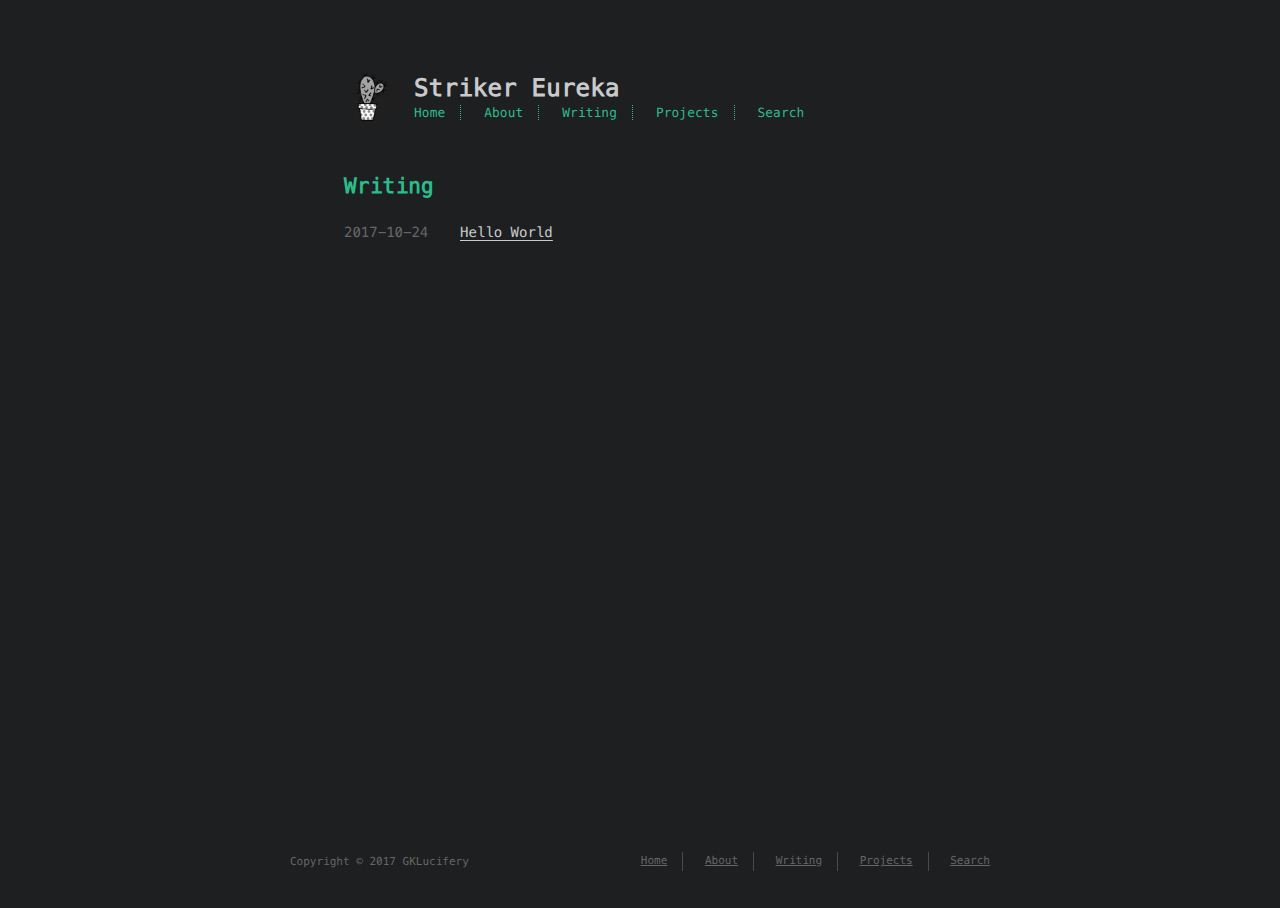
<file: index.html>
<!DOCTYPE html>
<html>
<head>
    <!-- so meta -->
    <meta charset="utf-8">
    <meta http-equiv="X-UA-Compatible" content="IE=edge">
    <meta name="HandheldFriendly" content="True">
    <meta name="viewport" content="width=device-width, initial-scale=1, maximum-scale=1" />
    <meta property="og:type" content="website">
<meta property="og:title" content="Striker Eureka">
<meta property="og:url" content="http://gklucifery.github.io/index.html">
<meta property="og:site_name" content="Striker Eureka">
<meta name="twitter:card" content="summary">
<meta name="twitter:title" content="Striker Eureka">
    
    
        
          
              <link rel="shortcut icon" href="/images/favicon.ico">
          
        
        
          
            <link rel="icon" type="image/png" href="/images/favicon-192x192.png" sizes="192x192">
          
        
        
          
            <link rel="apple-touch-icon" sizes="180x180" href="/images/apple-touch-icon.png">
          
        
    
    <!-- title -->
    <title>Striker Eureka</title>
    <!-- styles -->
    <link rel="stylesheet" href="/css/style.css">
    <!-- rss -->
    
    
</head>

<body>
    
    <div class="content index width mx-auto px2 my4">
        
          <header id="header">
  <a href="/">
  
    
      <div id="logo" style="background-image: url(/images/logo.png);"></div>
    
  
    <div id="title">
      <h1>Striker Eureka</h1>
    </div>
  </a>
  <div id="nav">
    <ul>
      <li class="icon">
        <a href="#"><i class="fa fa-bars fa-2x"></i></a>
      </li>
       
        <li><a href="/">Home</a></li>
       
        <li><a href="/about/">About</a></li>
       
        <li><a href="/archives/">Writing</a></li>
       
        <li><a href="http://github.com/gklucifery">Projects</a></li>
       
        <li><a href="/search/">Search</a></li>
      
    </ul>
  </div>
</header>

        
        <section id="about">
  
  <p style="display: inline">
    
  </p>
</section>

<section id="writing">
  <span class="h1"><a href="/archives">Writing</a></span>
  <ul class="post-list">
    
      
    
    
      <li class="post-item">
        
    <div class="meta">
        <time datetime="2017-10-24T06:52:28.000Z" itemprop="datePublished">2017-10-24</time>
    </div>


        <span>
    
        <a class="" href="/2017/10/24/hello-world/">Hello World</a>
    


</span>
      </li>
    
  </ul>
  
</section>



    </div>
    
    <footer id="footer">
  <div class="footer-left">
    Copyright &copy; 2017 GKLucifery
  </div>
  <div class="footer-right">
    <nav>
      <ul>
         
          <li><a href="/">Home</a></li>
         
          <li><a href="/about/">About</a></li>
         
          <li><a href="/archives/">Writing</a></li>
         
          <li><a href="http://github.com/gklucifery">Projects</a></li>
         
          <li><a href="/search/">Search</a></li>
        
      </ul>
    </nav>
  </div>
</footer>

</body>
</html>
<!-- styles -->
<link rel="stylesheet" href="/lib/font-awesome/css/font-awesome.min.css">
<link rel="stylesheet" href="/lib/meslo-LG/styles.css">
<link rel="stylesheet" href="/lib/justified-gallery/justifiedGallery.min.css">

<!-- jquery -->
<script src="/lib/jquery/jquery.min.js"></script>
<script src="/lib/justified-gallery/jquery.justifiedGallery.min.js"></script>
<script src="/js/main.js"></script>
<!-- search -->

<!-- Google Analytics -->

    <script type="text/javascript">
        (function(i,s,o,g,r,a,m) {i['GoogleAnalyticsObject']=r;i[r]=i[r]||function() {
        (i[r].q=i[r].q||[]).push(arguments)},i[r].l=1*new Date();a=s.createElement(o),
        m=s.getElementsByTagName(o)[0];a.async=1;a.src=g;m.parentNode.insertBefore(a,m)
        })(window,document,'script','//www.google-analytics.com/analytics.js','ga');
        ga('create', 'UA-86660611-1', 'auto');
        ga('send', 'pageview');
    </script>

<!-- Disqus Comments -->
</file>
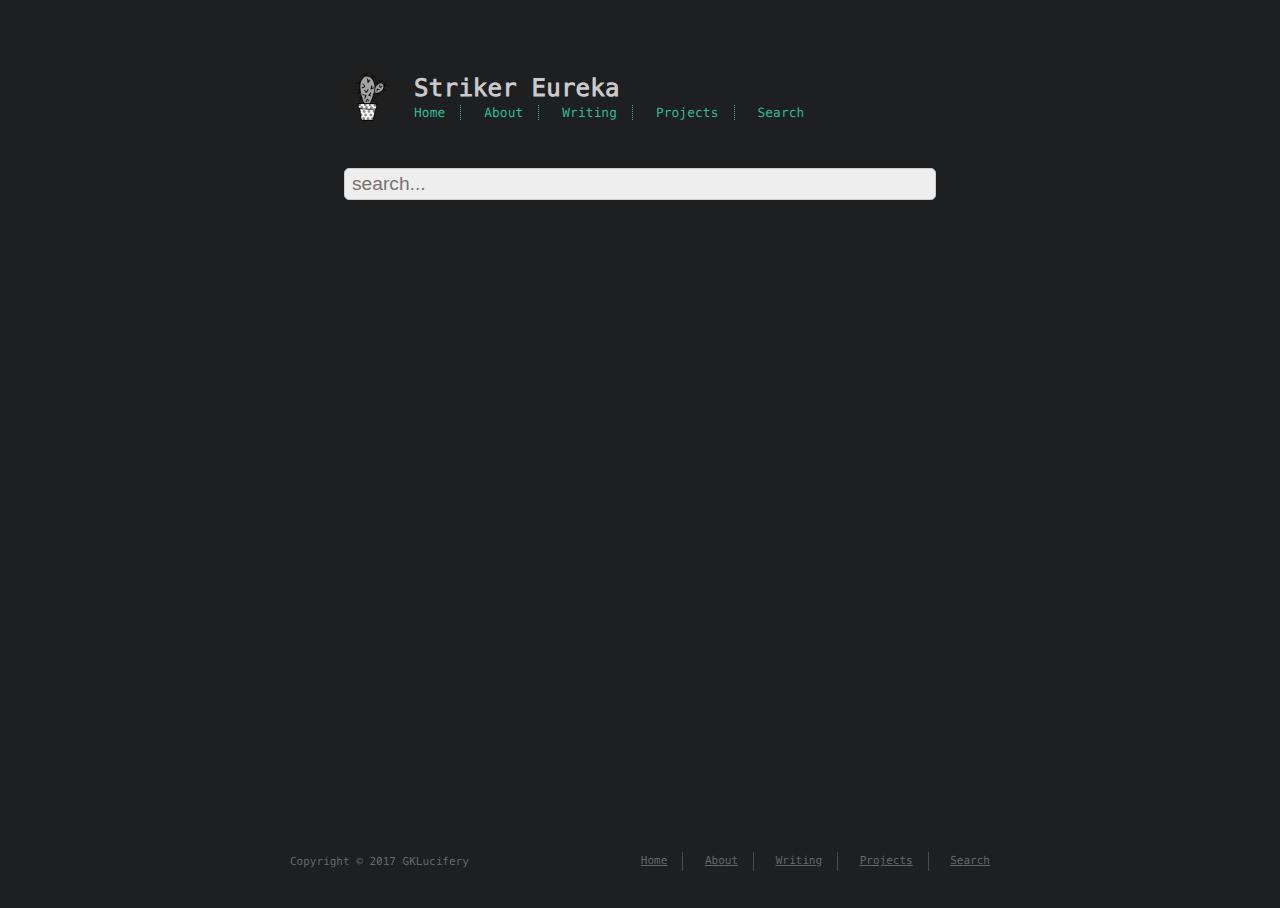
<file: search/index.html>
<!DOCTYPE html>
<html>
<head>
    <!-- so meta -->
    <meta charset="utf-8">
    <meta http-equiv="X-UA-Compatible" content="IE=edge">
    <meta name="HandheldFriendly" content="True">
    <meta name="viewport" content="width=device-width, initial-scale=1, maximum-scale=1" />
    <meta property="og:type" content="website">
<meta property="og:title" content="search">
<meta property="og:url" content="http://gklucifery.github.io/search/index.html">
<meta property="og:site_name" content="Striker Eureka">
<meta property="og:updated_time" content="2017-10-24T06:59:42.000Z">
<meta name="twitter:card" content="summary">
<meta name="twitter:title" content="search">
    
    
        
          
              <link rel="shortcut icon" href="/images/favicon.ico">
          
        
        
          
            <link rel="icon" type="image/png" href="/images/favicon-192x192.png" sizes="192x192">
          
        
        
          
            <link rel="apple-touch-icon" sizes="180x180" href="/images/apple-touch-icon.png">
          
        
    
    <!-- title -->
    <title>search</title>
    <!-- styles -->
    <link rel="stylesheet" href="/css/style.css">
    <!-- rss -->
    
    
</head>

<body>
    
    <div class="content index width mx-auto px2 my4">
        
          <header id="header">
  <a href="/">
  
    
      <div id="logo" style="background-image: url(/images/logo.png);"></div>
    
  
    <div id="title">
      <h1>Striker Eureka</h1>
    </div>
  </a>
  <div id="nav">
    <ul>
      <li class="icon">
        <a href="#"><i class="fa fa-bars fa-2x"></i></a>
      </li>
       
        <li><a href="/">Home</a></li>
       
        <li><a href="/about/">About</a></li>
       
        <li><a href="/archives/">Writing</a></li>
       
        <li><a href="http://github.com/gklucifery">Projects</a></li>
       
        <li><a href="/search/">Search</a></li>
      
    </ul>
  </div>
</header>

        
        <article class="post" itemscope itemtype="http://schema.org/BlogPosting">
  
    <section id="search">
  <form>
    <input type="text" class="search-input" id="search-input" placeholder="search...">
  </form>
  <div id="search-result"></div>
  <p class="search-no-result">No results found</p>
</section>

  
  

  <div class="content" itemprop="articleBody">
    
  </div>
</article>

    </div>
    
    <footer id="footer">
  <div class="footer-left">
    Copyright &copy; 2017 GKLucifery
  </div>
  <div class="footer-right">
    <nav>
      <ul>
         
          <li><a href="/">Home</a></li>
         
          <li><a href="/about/">About</a></li>
         
          <li><a href="/archives/">Writing</a></li>
         
          <li><a href="http://github.com/gklucifery">Projects</a></li>
         
          <li><a href="/search/">Search</a></li>
        
      </ul>
    </nav>
  </div>
</footer>

</body>
</html>
<!-- styles -->
<link rel="stylesheet" href="/lib/font-awesome/css/font-awesome.min.css">
<link rel="stylesheet" href="/lib/meslo-LG/styles.css">
<link rel="stylesheet" href="/lib/justified-gallery/justifiedGallery.min.css">

<!-- jquery -->
<script src="/lib/jquery/jquery.min.js"></script>
<script src="/lib/justified-gallery/jquery.justifiedGallery.min.js"></script>
<script src="/js/main.js"></script>
<!-- search -->

  <script src="/js/search.js"></script>
  <script type="text/javascript">
    var inputArea = document.querySelector("#search-input");
    var $resultArea = $("#search-result");

    inputArea.onfocus = function() {
      var search_path = "search.xml";
      if (search_path.length == 0) {
        search_path = "search.xml";
      }
      var path = "/" + search_path;
      searchFunc(path, 'search-input', 'search-result');
    }

    inputArea.onkeydown = function(){
        if(event.keyCode==13){
            return false
        }
    }

    $resultArea.bind("DOMNodeRemoved DOMNodeInserted", function(e) {
        if (!$(e.target).text()) {
            $(".search-no-result").show(200);
        } else {
            $(".search-no-result").hide();
        }
    })
  </script>

<!-- Google Analytics -->

    <script type="text/javascript">
        (function(i,s,o,g,r,a,m) {i['GoogleAnalyticsObject']=r;i[r]=i[r]||function() {
        (i[r].q=i[r].q||[]).push(arguments)},i[r].l=1*new Date();a=s.createElement(o),
        m=s.getElementsByTagName(o)[0];a.async=1;a.src=g;m.parentNode.insertBefore(a,m)
        })(window,document,'script','//www.google-analytics.com/analytics.js','ga');
        ga('create', 'UA-86660611-1', 'auto');
        ga('send', 'pageview');
    </script>

<!-- Disqus Comments -->
</file>
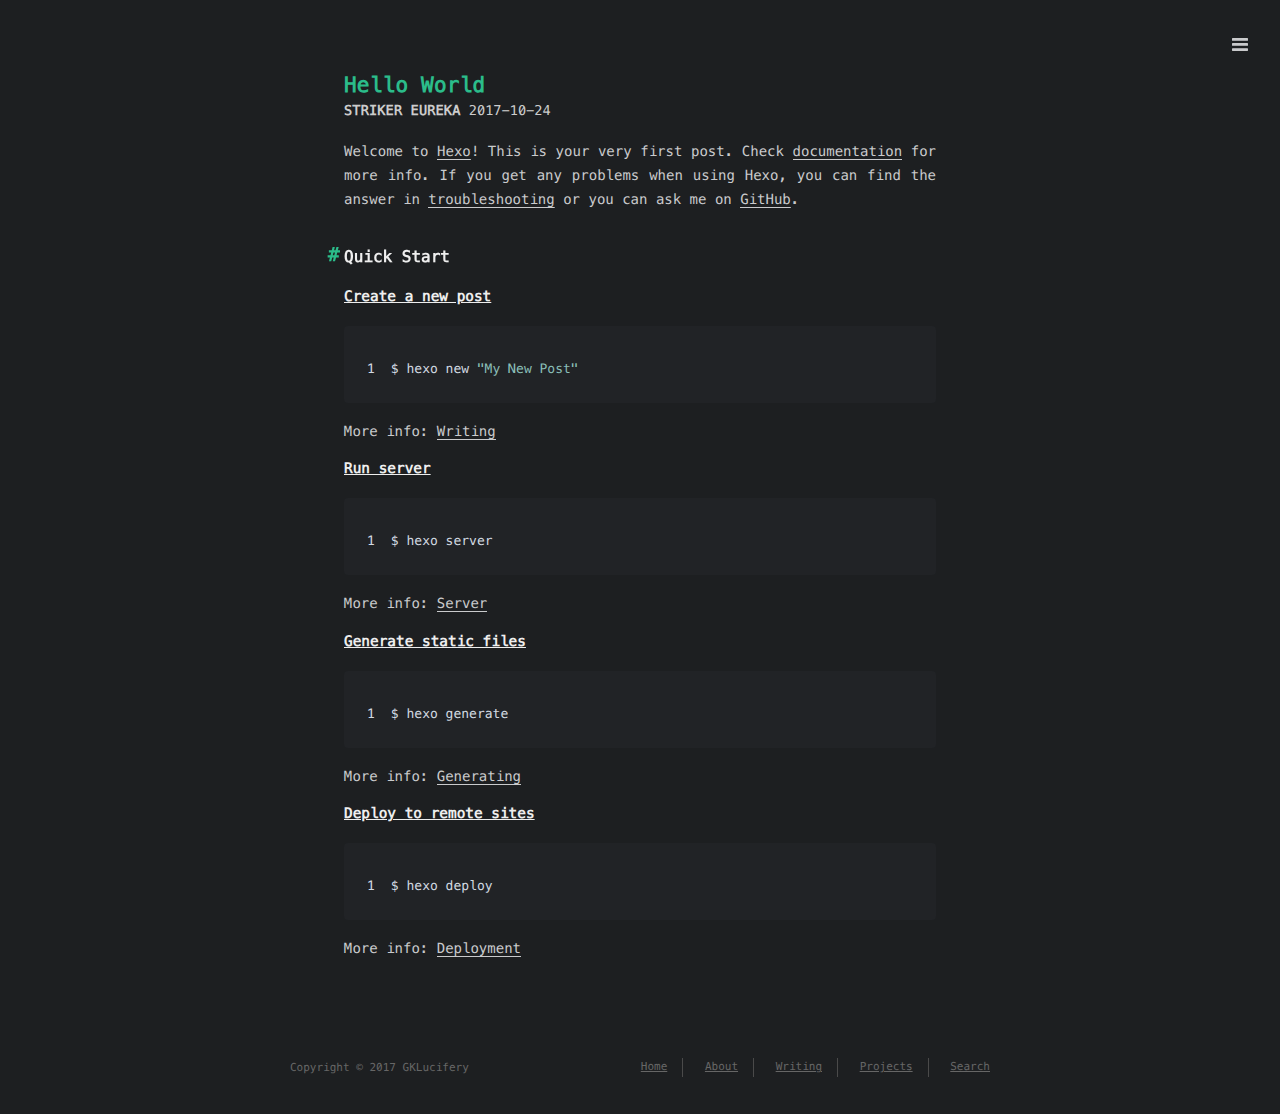
<file: 2017/10/24/hello-world/index.html>
<!DOCTYPE html>
<html>
<head>
    <!-- so meta -->
    <meta charset="utf-8">
    <meta http-equiv="X-UA-Compatible" content="IE=edge">
    <meta name="HandheldFriendly" content="True">
    <meta name="viewport" content="width=device-width, initial-scale=1, maximum-scale=1" />
    <meta name="description" content="Welcome to Hexo! This is your very first post. Check documentation for more info. If you get any problems when using Hexo, you can find the answer in troubleshooting or you can ask me on GitHub. Quick">
<meta property="og:type" content="article">
<meta property="og:title" content="Hello World">
<meta property="og:url" content="http://gklucifery.github.io/2017/10/24/hello-world/index.html">
<meta property="og:site_name" content="Striker Eureka">
<meta property="og:description" content="Welcome to Hexo! This is your very first post. Check documentation for more info. If you get any problems when using Hexo, you can find the answer in troubleshooting or you can ask me on GitHub. Quick">
<meta property="og:updated_time" content="2017-10-24T06:52:28.000Z">
<meta name="twitter:card" content="summary">
<meta name="twitter:title" content="Hello World">
<meta name="twitter:description" content="Welcome to Hexo! This is your very first post. Check documentation for more info. If you get any problems when using Hexo, you can find the answer in troubleshooting or you can ask me on GitHub. Quick">
    
    
        
          
              <link rel="shortcut icon" href="/images/favicon.ico">
          
        
        
          
            <link rel="icon" type="image/png" href="/images/favicon-192x192.png" sizes="192x192">
          
        
        
          
            <link rel="apple-touch-icon" sizes="180x180" href="/images/apple-touch-icon.png">
          
        
    
    <!-- title -->
    <title>Hello World</title>
    <!-- styles -->
    <link rel="stylesheet" href="/css/style.css">
    <!-- rss -->
    
    
</head>

<body>
    
      <div id="header-post">
  <a id="menu-icon" href="#"><i class="fa fa-bars fa-lg"></i></a>
  <a id="menu-icon-tablet" href="#"><i class="fa fa-bars fa-lg"></i></a>
  <a id="top-icon-tablet" href="#" onclick="$('html, body').animate({ scrollTop: 0 }, 'fast');" style="display:none;"><i class="fa fa-chevron-up fa-lg"></i></a>
  <span id="menu">
    <span id="nav">
      <ul>
         
          <li><a href="/">Home</a></li>
         
          <li><a href="/about/">About</a></li>
         
          <li><a href="/archives/">Writing</a></li>
         
          <li><a href="http://github.com/gklucifery">Projects</a></li>
         
          <li><a href="/search/">Search</a></li>
        
      </ul>
    </span>
    <br/>
    <span id="actions">
      <ul>
        
        
        <li><a class="icon" href="#" onclick="$('html, body').animate({ scrollTop: 0 }, 'fast');"><i class="fa fa-chevron-up" aria-hidden="true" onmouseover="$('#i-top').toggle();" onmouseout="$('#i-top').toggle();"></i></a></li>
        <li><a class="icon" href="#"><i class="fa fa-share-alt" aria-hidden="true" onmouseover="$('#i-share').toggle();" onmouseout="$('#i-share').toggle();" onclick="$('#share').toggle();return false;"></i></a></li>
      </ul>
      <span id="i-prev" class="info" style="display:none;">Previous post</span>
      <span id="i-next" class="info" style="display:none;">Next post</span>
      <span id="i-top" class="info" style="display:none;">Back to top</span>
      <span id="i-share" class="info" style="display:none;">Share post</span>
    </span>
    <br/>
    <div id="share" style="display: none">
      <ul>
  <li><a class="icon" href="http://www.facebook.com/sharer.php?u=http://gklucifery.github.io/2017/10/24/hello-world/"><i class="fa fa-facebook " aria-hidden="true"></i></a></li>
  <li><a class="icon" href="https://twitter.com/share?url=http://gklucifery.github.io/2017/10/24/hello-world/&text=Hello World"><i class="fa fa-twitter " aria-hidden="true"></i></a></li>
  <li><a class="icon" href="http://www.linkedin.com/shareArticle?url=http://gklucifery.github.io/2017/10/24/hello-world/&title=Hello World"><i class="fa fa-linkedin " aria-hidden="true"></i></a></li>
  <li><a class="icon" href="https://pinterest.com/pin/create/bookmarklet/?url=http://gklucifery.github.io/2017/10/24/hello-world/&is_video=false&description=Hello World"><i class="fa fa-pinterest " aria-hidden="true"></i></a></li>
  <li><a class="icon" href="mailto:?subject=Hello World&body=Check out this article: http://gklucifery.github.io/2017/10/24/hello-world/"><i class="fa fa-envelope " aria-hidden="true"></i></a></li>
  <li><a class="icon" href="https://getpocket.com/save?url=http://gklucifery.github.io/2017/10/24/hello-world/&title=Hello World"><i class="fa fa-get-pocket " aria-hidden="true"></i></a></li>
  <li><a class="icon" href="http://reddit.com/submit?url=http://gklucifery.github.io/2017/10/24/hello-world/&title=Hello World"><i class="fa fa-reddit " aria-hidden="true"></i></a></li>
  <li><a class="icon" href="http://www.stumbleupon.com/submit?url=http://gklucifery.github.io/2017/10/24/hello-world/&title=Hello World"><i class="fa fa-stumbleupon " aria-hidden="true"></i></a></li>
  <li><a class="icon" href="http://digg.com/submit?url=http://gklucifery.github.io/2017/10/24/hello-world/&title=Hello World"><i class="fa fa-digg " aria-hidden="true"></i></a></li>
  <li><a class="icon" href="http://www.tumblr.com/share/link?url=http://gklucifery.github.io/2017/10/24/hello-world/&name=Hello World&description="><i class="fa fa-tumblr " aria-hidden="true"></i></a></li>
</ul>

    </div>
    <div id="toc">
      <ol class="toc"><li class="toc-item toc-level-2"><a class="toc-link" href="#Quick-Start"><span class="toc-number">1.</span> <span class="toc-text">Quick Start</span></a><ol class="toc-child"><li class="toc-item toc-level-3"><a class="toc-link" href="#Create-a-new-post"><span class="toc-number">1.1.</span> <span class="toc-text">Create a new post</span></a></li><li class="toc-item toc-level-3"><a class="toc-link" href="#Run-server"><span class="toc-number">1.2.</span> <span class="toc-text">Run server</span></a></li><li class="toc-item toc-level-3"><a class="toc-link" href="#Generate-static-files"><span class="toc-number">1.3.</span> <span class="toc-text">Generate static files</span></a></li><li class="toc-item toc-level-3"><a class="toc-link" href="#Deploy-to-remote-sites"><span class="toc-number">1.4.</span> <span class="toc-text">Deploy to remote sites</span></a></li></ol></li></ol>
    </div>
  </span>
</div>

    
    <div class="content index width mx-auto px2 my4">
        
        <article class="post" itemscope itemtype="http://schema.org/BlogPosting">
  <header>
    
    <h1 class="posttitle" itemprop="name headline">
        Hello World
    </h1>



    <div class="meta">
      <span class="author" itemprop="author" itemscope itemtype="http://schema.org/Person">
        <span itemprop="name">Striker Eureka</span>
      </span>
      
    <div class="postdate">
        <time datetime="2017-10-24T06:52:28.000Z" itemprop="datePublished">2017-10-24</time>
    </div>


      

    </div>
  </header>
  

  <div class="content" itemprop="articleBody">
    <p>Welcome to <a href="https://hexo.io/" target="_blank" rel="external">Hexo</a>! This is your very first post. Check <a href="https://hexo.io/docs/" target="_blank" rel="external">documentation</a> for more info. If you get any problems when using Hexo, you can find the answer in <a href="https://hexo.io/docs/troubleshooting.html" target="_blank" rel="external">troubleshooting</a> or you can ask me on <a href="https://github.com/hexojs/hexo/issues" target="_blank" rel="external">GitHub</a>.</p>
<h2 id="Quick-Start"><a href="#Quick-Start" class="headerlink" title="Quick Start"></a>Quick Start</h2><h3 id="Create-a-new-post"><a href="#Create-a-new-post" class="headerlink" title="Create a new post"></a>Create a new post</h3><figure class="highlight bash"><table><tr><td class="gutter"><pre><div class="line">1</div></pre></td><td class="code"><pre><div class="line">$ hexo new <span class="string">"My New Post"</span></div></pre></td></tr></table></figure>
<p>More info: <a href="https://hexo.io/docs/writing.html" target="_blank" rel="external">Writing</a></p>
<h3 id="Run-server"><a href="#Run-server" class="headerlink" title="Run server"></a>Run server</h3><figure class="highlight bash"><table><tr><td class="gutter"><pre><div class="line">1</div></pre></td><td class="code"><pre><div class="line">$ hexo server</div></pre></td></tr></table></figure>
<p>More info: <a href="https://hexo.io/docs/server.html" target="_blank" rel="external">Server</a></p>
<h3 id="Generate-static-files"><a href="#Generate-static-files" class="headerlink" title="Generate static files"></a>Generate static files</h3><figure class="highlight bash"><table><tr><td class="gutter"><pre><div class="line">1</div></pre></td><td class="code"><pre><div class="line">$ hexo generate</div></pre></td></tr></table></figure>
<p>More info: <a href="https://hexo.io/docs/generating.html" target="_blank" rel="external">Generating</a></p>
<h3 id="Deploy-to-remote-sites"><a href="#Deploy-to-remote-sites" class="headerlink" title="Deploy to remote sites"></a>Deploy to remote sites</h3><figure class="highlight bash"><table><tr><td class="gutter"><pre><div class="line">1</div></pre></td><td class="code"><pre><div class="line">$ hexo deploy</div></pre></td></tr></table></figure>
<p>More info: <a href="https://hexo.io/docs/deployment.html" target="_blank" rel="external">Deployment</a></p>

  </div>
</article>



    </div>
    
      <div id="footer-post-container">
  <div id="footer-post">

    <div id="nav-footer" style="display: none">
      <ul>
         
          <li><a href="/">Home</a></li>
         
          <li><a href="/about/">About</a></li>
         
          <li><a href="/archives/">Writing</a></li>
         
          <li><a href="http://github.com/gklucifery">Projects</a></li>
         
          <li><a href="/search/">Search</a></li>
        
      </ul>
    </div>

    <div id="toc-footer" style="display: none">
      <ol class="toc"><li class="toc-item toc-level-2"><a class="toc-link" href="#Quick-Start"><span class="toc-number">1.</span> <span class="toc-text">Quick Start</span></a><ol class="toc-child"><li class="toc-item toc-level-3"><a class="toc-link" href="#Create-a-new-post"><span class="toc-number">1.1.</span> <span class="toc-text">Create a new post</span></a></li><li class="toc-item toc-level-3"><a class="toc-link" href="#Run-server"><span class="toc-number">1.2.</span> <span class="toc-text">Run server</span></a></li><li class="toc-item toc-level-3"><a class="toc-link" href="#Generate-static-files"><span class="toc-number">1.3.</span> <span class="toc-text">Generate static files</span></a></li><li class="toc-item toc-level-3"><a class="toc-link" href="#Deploy-to-remote-sites"><span class="toc-number">1.4.</span> <span class="toc-text">Deploy to remote sites</span></a></li></ol></li></ol>
    </div>

    <div id="share-footer" style="display: none">
      <ul>
  <li><a class="icon" href="http://www.facebook.com/sharer.php?u=http://gklucifery.github.io/2017/10/24/hello-world/"><i class="fa fa-facebook fa-lg" aria-hidden="true"></i></a></li>
  <li><a class="icon" href="https://twitter.com/share?url=http://gklucifery.github.io/2017/10/24/hello-world/&text=Hello World"><i class="fa fa-twitter fa-lg" aria-hidden="true"></i></a></li>
  <li><a class="icon" href="http://www.linkedin.com/shareArticle?url=http://gklucifery.github.io/2017/10/24/hello-world/&title=Hello World"><i class="fa fa-linkedin fa-lg" aria-hidden="true"></i></a></li>
  <li><a class="icon" href="https://pinterest.com/pin/create/bookmarklet/?url=http://gklucifery.github.io/2017/10/24/hello-world/&is_video=false&description=Hello World"><i class="fa fa-pinterest fa-lg" aria-hidden="true"></i></a></li>
  <li><a class="icon" href="mailto:?subject=Hello World&body=Check out this article: http://gklucifery.github.io/2017/10/24/hello-world/"><i class="fa fa-envelope fa-lg" aria-hidden="true"></i></a></li>
  <li><a class="icon" href="https://getpocket.com/save?url=http://gklucifery.github.io/2017/10/24/hello-world/&title=Hello World"><i class="fa fa-get-pocket fa-lg" aria-hidden="true"></i></a></li>
  <li><a class="icon" href="http://reddit.com/submit?url=http://gklucifery.github.io/2017/10/24/hello-world/&title=Hello World"><i class="fa fa-reddit fa-lg" aria-hidden="true"></i></a></li>
  <li><a class="icon" href="http://www.stumbleupon.com/submit?url=http://gklucifery.github.io/2017/10/24/hello-world/&title=Hello World"><i class="fa fa-stumbleupon fa-lg" aria-hidden="true"></i></a></li>
  <li><a class="icon" href="http://digg.com/submit?url=http://gklucifery.github.io/2017/10/24/hello-world/&title=Hello World"><i class="fa fa-digg fa-lg" aria-hidden="true"></i></a></li>
  <li><a class="icon" href="http://www.tumblr.com/share/link?url=http://gklucifery.github.io/2017/10/24/hello-world/&name=Hello World&description="><i class="fa fa-tumblr fa-lg" aria-hidden="true"></i></a></li>
</ul>

    </div>

    <div id="actions-footer">
      <ul>
        <li id="toc"><a class="icon" href="#" onclick="$('#toc-footer').toggle();return false;"><i class="fa fa-list fa-lg" aria-hidden="true"></i> TOC</a></li>
        <li id="share"><a class="icon" href="#" onclick="$('#share-footer').toggle();return false;"><i class="fa fa-share-alt fa-lg" aria-hidden="true"></i> Share</a></li>
        <li id="top" style="display:none"><a class="icon" href="#" onclick="$('html, body').animate({ scrollTop: 0 }, 'fast');"><i class="fa fa-chevron-up fa-lg" aria-hidden="true"></i> Top</a></li>
        <li id="menu"><a class="icon" href="#" onclick="$('#nav-footer').toggle();return false;"><i class="fa fa-bars fa-lg" aria-hidden="true"></i> Menu</a></li>
      </ul>
    </div>

  </div>
</div>

    
    <footer id="footer">
  <div class="footer-left">
    Copyright &copy; 2017 GKLucifery
  </div>
  <div class="footer-right">
    <nav>
      <ul>
         
          <li><a href="/">Home</a></li>
         
          <li><a href="/about/">About</a></li>
         
          <li><a href="/archives/">Writing</a></li>
         
          <li><a href="http://github.com/gklucifery">Projects</a></li>
         
          <li><a href="/search/">Search</a></li>
        
      </ul>
    </nav>
  </div>
</footer>

</body>
</html>
<!-- styles -->
<link rel="stylesheet" href="/lib/font-awesome/css/font-awesome.min.css">
<link rel="stylesheet" href="/lib/meslo-LG/styles.css">
<link rel="stylesheet" href="/lib/justified-gallery/justifiedGallery.min.css">

<!-- jquery -->
<script src="/lib/jquery/jquery.min.js"></script>
<script src="/lib/justified-gallery/jquery.justifiedGallery.min.js"></script>
<script src="/js/main.js"></script>
<!-- search -->

<!-- Google Analytics -->

    <script type="text/javascript">
        (function(i,s,o,g,r,a,m) {i['GoogleAnalyticsObject']=r;i[r]=i[r]||function() {
        (i[r].q=i[r].q||[]).push(arguments)},i[r].l=1*new Date();a=s.createElement(o),
        m=s.getElementsByTagName(o)[0];a.async=1;a.src=g;m.parentNode.insertBefore(a,m)
        })(window,document,'script','//www.google-analytics.com/analytics.js','ga');
        ga('create', 'UA-86660611-1', 'auto');
        ga('send', 'pageview');
    </script>

<!-- Disqus Comments -->
</file>
<file: css/style.css>
.inline {
  display: inline;
}
.block {
  display: block;
}
.inline-block {
  display: inline-block;
}
.table {
  display: table;
}
.table-cell {
  display: table-cell;
}
.overflow-hidden {
  overflow: hidden;
}
.overflow-scroll {
  overflow: scroll;
}
.overflow-auto {
  overflow: auto;
}
.clearfix:before,
.clearfix:after {
  content: " ";
  display: table;
}
.clearfix:after {
  clear: both;
}
.left {
  float: left;
}
.right {
  float: right;
}
.fit {
  max-width: 100%;
}
.truncate {
  display: inline-block;
  white-space: nowrap;
  overflow: hidden;
  text-overflow: ellipsis;
}
.max-width-1 {
  max-width: 24rem;
}
.max-width-2 {
  max-width: 32rem;
}
.max-width-3 {
  max-width: 48rem;
}
.max-width-4 {
  max-width: 64rem;
}
.border-box {
  box-sizing: border-box;
}
.m0 {
  margin: 0;
}
.mt0 {
  margin-top: 0;
}
.mr0 {
  margin-right: 0;
}
.mb0 {
  margin-bottom: 0;
}
.ml0 {
  margin-left: 0;
}
.mx0 {
  margin-left: 0;
  margin-right: 0;
}
.my0 {
  margin-top: 0;
  margin-bottom: 0;
}
.m1 {
  margin: 0.5rem;
}
.mt1 {
  margin-top: 0.5rem;
}
.mr1 {
  margin-right: 0.5rem;
}
.mb1 {
  margin-bottom: 0.5rem;
}
.ml1 {
  margin-left: 0.5rem;
}
.mx1 {
  margin-left: 0.5rem;
  margin-right: 0.5rem;
}
.my1 {
  margin-top: 0.5rem;
  margin-bottom: 0.5rem;
}
.m2 {
  margin: 1rem;
}
.mt2 {
  margin-top: 1rem;
}
.mr2 {
  margin-right: 1rem;
}
.mb2 {
  margin-bottom: 1rem;
}
.ml2 {
  margin-left: 1rem;
}
.mx2 {
  margin-left: 1rem;
  margin-right: 1rem;
}
.my2 {
  margin-top: 1rem;
  margin-bottom: 1rem;
}
.m3 {
  margin: 2rem;
}
.mt3 {
  margin-top: 2rem;
}
.mr3 {
  margin-right: 2rem;
}
.mb3 {
  margin-bottom: 2rem;
}
.ml3 {
  margin-left: 2rem;
}
.mx3 {
  margin-left: 2rem;
  margin-right: 2rem;
}
.my3 {
  margin-top: 2rem;
  margin-bottom: 2rem;
}
.m4 {
  margin: 4rem;
}
.mt4 {
  margin-top: 4rem;
}
.mr4 {
  margin-right: 4rem;
}
.mb4 {
  margin-bottom: 4rem;
}
.ml4 {
  margin-left: 4rem;
}
.mx4 {
  margin-left: 4rem;
  margin-right: 4rem;
}
.my4 {
  margin-top: 4rem;
  margin-bottom: 4rem;
}
.mxn1 {
  margin-left: -0.5rem;
  margin-right: -0.5rem;
}
.mxn2 {
  margin-left: -1rem;
  margin-right: -1rem;
}
.mxn3 {
  margin-left: -2rem;
  margin-right: -2rem;
}
.mxn4 {
  margin-left: -4rem;
  margin-right: -4rem;
}
.ml-auto {
  margin-left: auto;
}
.mr-auto {
  margin-right: auto;
}
.mx-auto {
  margin-left: auto;
  margin-right: auto;
}
.p0 {
  padding: 0;
}
.pt0 {
  padding-top: 0;
}
.pr0 {
  padding-right: 0;
}
.pb0 {
  padding-bottom: 0;
}
.pl0 {
  padding-left: 0;
}
.px0 {
  padding-left: 0;
  padding-right: 0;
}
.py0 {
  padding-top: 0;
  padding-bottom: 0;
}
.p1 {
  padding: 0.5rem;
}
.pt1 {
  padding-top: 0.5rem;
}
.pr1 {
  padding-right: 0.5rem;
}
.pb1 {
  padding-bottom: 0.5rem;
}
.pl1 {
  padding-left: 0.5rem;
}
.py1 {
  padding-top: 0.5rem;
  padding-bottom: 0.5rem;
}
.px1 {
  padding-left: 0.5rem;
  padding-right: 0.5rem;
}
.p2 {
  padding: 1rem;
}
.pt2 {
  padding-top: 1rem;
}
.pr2 {
  padding-right: 1rem;
}
.pb2 {
  padding-bottom: 1rem;
}
.pl2 {
  padding-left: 1rem;
}
.py2 {
  padding-top: 1rem;
  padding-bottom: 1rem;
}
.px2 {
  padding-left: 1rem;
  padding-right: 1rem;
}
.p3 {
  padding: 2rem;
}
.pt3 {
  padding-top: 2rem;
}
.pr3 {
  padding-right: 2rem;
}
.pb3 {
  padding-bottom: 2rem;
}
.pl3 {
  padding-left: 2rem;
}
.py3 {
  padding-top: 2rem;
  padding-bottom: 2rem;
}
.px3 {
  padding-left: 2rem;
  padding-right: 2rem;
}
.p4 {
  padding: 4rem;
}
.pt4 {
  padding-top: 4rem;
}
.pr4 {
  padding-right: 4rem;
}
.pb4 {
  padding-bottom: 4rem;
}
.pl4 {
  padding-left: 4rem;
}
.py4 {
  padding-top: 4rem;
  padding-bottom: 4rem;
}
.px4 {
  padding-left: 4rem;
  padding-right: 4rem;
}
.content h1,
.content .h1 {
  letter-spacing: 0.01em;
  font-size: 1.5em;
  font-style: normal;
  font-weight: 700;
  color: #2bbc8a;
  margin-top: 3rem;
  margin-bottom: 1rem;
  display: block;
  -moz-osx-font-smoothing: grayscale;
  -webkit-font-smoothing: antialiased;
}
.content h2,
.content .h2 {
  position: relative;
  font-size: 1rem;
  font-weight: bold;
  text-transform: none;
  letter-spacing: normal;
  margin-top: 2rem;
  margin-bottom: 0.5rem;
  color: #eee;
  display: block;
}
.content h3 {
  font-size: 0.9rem;
  font-weight: bold;
  text-decoration: underline;
  color: #eee;
}
.content h4,
.content h5,
.content h6 {
  font-size: 0.9rem;
  font-weight: normal;
  color: #ccc;
  border-bottom: 1px dashed #ccc;
  display: inline;
  text-decoration: none;
}
.content h3,
.content h4,
.content h5,
.content h6 {
  margin-top: 0.9rem;
  margin-bottom: 0.5rem;
}
.content hr {
  border: 1px dashed #ccc;
}
.content strong {
  font-weight: bold;
}
.content em,
.content cite {
  font-style: italic;
}
.content sup,
.content sub {
  font-size: 0.75em;
  line-height: 0;
  position: relative;
  vertical-align: baseline;
}
.content sup {
  top: -0.5em;
}
.content sub {
  bottom: -0.2em;
}
.content small {
  font-size: 0.85em;
}
.content acronym,
.content abbr {
  border-bottom: 1px dotted;
}
.content ul,
.content ol,
.content dl {
  line-height: 1.725;
}
.content ul ul,
.content ol ul,
.content ul ol,
.content ol ol {
  margin-top: 0;
  margin-bottom: 0;
}
.content ol {
  list-style: decimal;
}
.content dt {
  font-weight: bold;
}
.content table {
  width: 100%;
  font-size: 12px;
  border-collapse: collapse;
  text-align: left;
}
.content th {
  font-size: 13px;
  font-weight: bold;
  color: #eee;
  border-bottom: 1px dashed #ccc;
  padding: 8px 8px;
}
.content td {
  border-bottom: none;
  padding: 9px 8px 0px 8px;
}
*,
*:before,
*:after {
  box-sizing: border-box;
}
html {
  height: 100%;
  -webkit-text-size-adjust: 100%;
  -ms-text-size-adjust: 100%;
}
body {
  color: #c9cacc;
  background-color: #1d1f21;
  font-size: 14px;
  font-family: "Menlo", "Meslo LG", monospace;
  font-weight: 400;
  line-height: 1.725;
  text-rendering: geometricPrecision;
  min-height: 100%;
  display: flex;
  flex-direction: column;
  -moz-osx-font-smoothing: grayscale;
  -webkit-font-smoothing: antialiased;
}
.content {
  flex: 1;
}
.content p {
  -moz-hyphens: auto;
  -ms-hyphens: auto;
  -webkit-hyphens: auto;
  hyphens: auto;
}
.content pre,
.content code {
  -moz-hyphens: manual;
  -ms-hyphens: manual;
  -webkit-hyphens: manual;
  hyphens: manual;
}
.content a {
  text-decoration: none;
  color: #c9cacc;
  background-repeat: repeat-x;
  background-position: bottom;
  background-size: 100% 6px;
  background-image: linear-gradient(transparent, transparent 5px, #c9cacc 5px, #c9cacc);
}
.content a:hover {
  background-image: linear-gradient(transparent, transparent 4px, #d480aa 4px, #d480aa);
}
.content a.icon {
  background: none;
}
.content a.icon:hover {
  color: #d480aa;
}
.content h1 a,
.content .h1 a,
.content h2 a,
.content h3 a,
.content h4 a,
.content h5 a,
.content h6 a {
  color: inherit;
  text-decoration: none;
  background: none;
}
.content h1 a:hover,
.content .h1 a:hover,
.content h2 a:hover,
.content h3 a:hover,
.content h4 a:hover,
.content h5 a:hover,
.content h6 a:hover {
  background-repeat: repeat-x;
  background-position: bottom;
  background-size: 100% 6px;
  background-image: linear-gradient(transparent, transparent 6px, #d480aa 6px, #d480aa);
}
@media (min-width: 540px) {
  .image-wrap {
    flex-direction: row;
    margin-bottom: 2rem;
  }
  .image-wrap .image-block {
    margin-right: 2rem;
    flex: 1 0 35%;
  }
  .image-wrap p {
    flex: 1 0 65%;
  }
}
.width {
  width: 100%;
  max-width: 39rem;
}
@media (max-width: 480px) {
  .px3 {
    padding-left: 1rem;
    padding-right: 1rem;
  }
  .my4 {
    margin-top: 2rem;
    margin-bottom: 2rem;
  }
}
@media (min-width: 480px) {
  p {
    text-align: justify;
  }
}
#header {
  max-width: 710px;
  width: 100%;
  margin: 0 auto 3rem auto;
}
#header h1,
#header .h1 {
  letter-spacing: 0.01em;
  font-size: 1.5rem;
  line-height: 2rem;
  font-style: normal;
  font-weight: 700;
  color: #c9cacc;
  margin-top: 0;
  margin-bottom: 0;
  -moz-osx-font-smoothing: grayscale;
  -webkit-font-smoothing: antialiased;
}
#header a {
  color: inherit;
  text-decoration: none;
  background: none;
}
#header #logo {
  display: inline-block;
  float: left;
  margin-right: 20px;
  width: 50px;
  height: 50px;
  background-repeat: no-repeat;
  background-size: 50px 50px;
  border-radius: 5px;
  -webkit-filter: grayscale(100%);
  filter: grayscale(100%);
}
#header #nav {
  letter-spacing: 0.01em;
  font-size: 0.8rem;
  font-style: normal;
  font-weight: 200;
  color: #2bbc8a;
}
#header #nav ul {
  list-style-type: none;
  margin: 0;
  padding: 0;
  line-height: 15px;
}
#header #nav ul a {
  margin-right: 15px;
  color: color-accent;
}
#header #nav ul a:hover {
  background-repeat: repeat-x;
  background-position: bottom;
  background-size: 100% 6px;
  background-image: linear-gradient(transparent, transparent 5px, #2bbc8a 5px, #2bbc8a);
}
#header #nav ul li {
  display: inline-block;
  vertical-align: middle;
  margin-right: 15px;
  border-right: 1px dotted #2bbc8a;
}
#header #nav ul .icon {
  display: none;
}
#header #nav ul li:last-child {
  border-right: 0;
  margin-right: 0;
}
#header #nav ul li:last-child a {
  margin-right: 0;
}
#header:hover #logo {
  -webkit-filter: none;
  filter: none;
}
@media screen and (max-width: 480px) {
  #header #title {
    padding-top: 9px;
    padding-bottom: 9px;
  }
  #header #nav ul a:hover {
    background: none;
  }
  #header #nav ul li {
    display: none;
    border-right: 0;
  }
  #header #nav ul li.icon {
    display: inline-block;
    position: absolute;
    top: 55px;
    right: 1rem;
  }
  #header #nav ul.responsive li {
    display: block;
  }
  #header #nav li:not(:first-child) {
    padding-top: 1rem;
    padding-left: 70px;
    font-size: 1rem;
  }
}
#header-post {
  position: fixed;
  top: 2rem;
  right: 0;
  display: inline-block;
  float: right;
}
#header-post a {
  color: inherit;
  text-decoration: none;
  background: none;
}
#header-post a.icon {
  background: none;
}
#header-post a.icon:hover {
  color: #d480aa;
}
#header-post ol {
  list-style-type: none;
}
#header-post ul {
  list-style-type: none;
  margin: 0;
  padding: 0;
  display: inline-block;
}
#header-post ul li {
  margin-right: 15px;
  display: inline-block;
  vertical-align: middle;
}
#header-post ul li:last-child {
  margin-right: 0;
}
#header-post #menu-icon {
  float: right;
  margin-left: 15px;
  margin-right: 2rem;
}
#header-post #menu-icon:hover {
  color: #2bbc8a;
}
#header-post #menu-icon-tablet {
  float: right;
  margin-left: 15px;
  margin-right: 2rem;
}
#header-post #menu-icon-tablet:hover {
  color: #2bbc8a;
}
#header-post #top-icon-tablet {
  margin-left: 15px;
  margin-right: 2rem;
  bottom: 2rem;
  right: 2rem;
  position: fixed;
}
#header-post #top-icon-tablet:hover {
  color: #2bbc8a;
}
#header-post .active {
  color: #2bbc8a;
}
#header-post #menu {
  visibility: hidden;
  margin-right: 2rem;
}
#header-post #nav {
  letter-spacing: 0.01em;
  font-size: 0.8rem;
  font-style: normal;
  font-weight: 200;
  color: #2bbc8a;
}
#header-post #nav ul {
  line-height: 15px;
}
#header-post #nav ul a {
  margin-right: 15px;
  color: color-accent;
}
#header-post #nav ul a:hover {
  background-repeat: repeat-x;
  background-position: bottom;
  background-size: 100% 6px;
  background-image: linear-gradient(transparent, transparent 5px, #2bbc8a 5px, #2bbc8a);
}
#header-post #nav ul li {
  border-right: 1px dotted #2bbc8a;
}
#header-post #nav ul li:last-child {
  border-right: 0;
  margin-right: 0;
}
#header-post #nav ul li:last-child a {
  margin-right: 0;
}
#header-post #actions {
  float: right;
  margin-top: 2rem;
  margin-right: 2rem;
  width: 100%;
  text-align: right;
}
#header-post #actions ul {
  display: block;
}
#header-post #actions .info {
  display: block;
  font-style: italic;
}
#header-post #share {
  clear: both;
  text-align: right;
  padding-top: 1rem;
  margin-right: 2rem;
}
#header-post #share li {
  float: right;
  padding-left: 0.5rem;
  margin: 0;
  display: block;
}
#header-post #toc {
  clear: both;
  text-align: right;
  margin-top: 1rem;
  padding-right: 2rem;
  max-width: 20em;
  float: right;
  overflow: auto;
  max-height: calc(95vh - 7rem);
}
#header-post #toc a:hover {
  color: #d480aa;
}
#header-post #toc .toc-level-1 > .toc-link {
  display: none;
}
#header-post #toc .toc-level-2 {
  font-size: 0.8rem;
  color: #c9cacc;
}
#header-post #toc .toc-level-2:before {
  content: "#";
  color: #2bbc8a;
}
#header-post #toc .toc-level-3 {
  font-size: 0.7rem;
  color: #b3b3b3;
}
#header-post #toc .toc-level-4 {
  font-size: 0.4rem;
  color: #666;
}
#header-post #toc .toc-level-5 {
  display: none;
}
#header-post #toc .toc-level-6 {
  display: none;
}
#header-post #toc .toc-number {
  display: none;
}
@media screen and (max-width: 500px) {
  #header-post {
    display: none;
  }
}
@media screen and (max-width: 900px) {
  #header-post #menu-icon {
    display: none;
  }
  #header-post #actions {
    display: none;
  }
}
@media screen and (max-width: 1199px) {
  #header-post #toc {
    display: none;
  }
}
@media screen and (min-width: 900px) {
  #header-post #menu-icon-tablet {
    display: none !important;
  }
  #header-post #top-icon-tablet {
    display: none !important;
  }
}
@media screen and (min-width: 1199px) {
  #header-post #actions {
    width: auto;
  }
  #header-post #actions ul {
    display: inline-block;
    float: right;
  }
  #header-post #actions .info {
    float: left;
    margin-right: 2rem;
    font-style: italic;
    display: inline;
  }
}
#footer-post {
  bottom: 0;
  left: 0;
  right: 0;
  position: fixed;
  transition: opacity 0.2s;
  width: 100%;
  z-index: 5000000;
  background: #212326;
  border-top: 1px solid #666673;
}
#footer-post a {
  color: inherit;
  text-decoration: none;
  background: none;
}
#footer-post a.icon {
  background: none;
}
#footer-post a.icon:hover {
  color: #d480aa;
}
#footer-post #nav-footer {
  margin-left: 1rem;
  margin-right: 1rem;
  text-align: center;
}
#footer-post #nav-footer a {
  color: #2bbc8a;
  font-size: 1rem;
}
#footer-post #nav-footer a:hover {
  background-repeat: repeat-x;
  background-position: bottom;
  background-size: 100% 6px;
  background-image: linear-gradient(transparent, transparent 5px, #2bbc8a 5px, #2bbc8a);
}
#footer-post #nav-footer ul {
  list-style-type: none;
  margin: 0;
  padding: 0;
  display: table;
  width: 100%;
}
#footer-post #nav-footer ul li {
  display: inline-table;
  width: 20%;
  padding: 10px;
  vertical-align: middle;
}
#footer-post #actions-footer {
  text-align: center;
  margin-top: 1rem;
  margin-bottom: 1rem;
  width: 100%;
}
#footer-post #actions-footer a {
  color: #2bbc8a;
}
#footer-post #actions-footer ul {
  list-style-type: none;
  margin: 0;
  padding: 0;
  display: table;
  width: 100%;
}
#footer-post #actions-footer ul li {
  display: table-cell;
  vertical-align: middle;
}
#footer-post #share-footer {
  margin-left: 1rem;
  margin-right: 1rem;
  text-align: center;
}
#footer-post #share-footer ul {
  list-style-type: none;
  margin: 0;
  padding: 0;
  display: table;
  width: 100%;
}
#footer-post #share-footer ul li {
  display: inline-table;
  width: 20%;
  padding: 10px;
  vertical-align: middle;
}
#footer-post #toc-footer {
  clear: both;
  text-align: left;
  padding-top: 1rem;
}
#footer-post #toc-footer ol {
  list-style-type: none;
  padding-left: 20px;
}
#footer-post #toc-footer ol li {
  line-height: 30px;
}
#footer-post #toc-footer a:hover {
  color: #d480aa;
}
#footer-post #toc-footer .toc-level-1 > .toc-link {
  display: none;
}
#footer-post #toc-footer .toc-level-2 {
  font-size: 0.8rem;
  color: #c9cacc;
}
#footer-post #toc-footer .toc-level-2:before {
  content: "#";
  color: #2bbc8a;
}
#footer-post #toc-footer .toc-level-3 {
  font-size: 0.7rem;
  color: #b3b3b3;
  color: #666;
  line-height: 15px;
}
#footer-post #toc-footer .toc-level-4 {
  display: none;
}
#footer-post #toc-footer .toc-level-5 {
  display: none;
}
#footer-post #toc-footer .toc-level-6 {
  display: none;
}
#footer-post #toc-footer .toc-number {
  display: none;
}
@media screen and (min-width: 500px) {
  #footer-post-container {
    display: none;
  }
}
#sociallinks {
  display: inline-block;
  list-style: none;
  padding: 0;
  margin: 0;
}
#sociallinks li {
  display: inline-block;
}
#sociallinks li:after {
  content: ", ";
}
#sociallinks li:last-child:after {
  content: "";
}
#sociallinks li:nth-last-child(2):after {
  content: " and ";
}
.post-list {
  padding: 0;
}
.post-list .post-item {
  list-style-type: none;
  margin-left: 0;
  margin-bottom: 1rem;
}
.post-list .post-item .meta {
  display: block;
  font-size: 14px;
  color: #666;
  min-width: 100px;
  margin-right: 16px;
}
@media (min-width: 480px) {
  .post-list .post-item {
    display: flex;
    margin-bottom: 5px;
  }
  .post-list .post-item .meta {
    text-align: left;
  }
}
.project-list {
  padding: 0;
  list-style: none;
}
.project-list .project-item {
  margin-bottom: 5px;
}
article header .posttitle {
  margin-top: 0;
  margin-bottom: 0;
  text-transform: none;
  font-size: 1.5em;
  line-height: 1.25;
}
article header .meta {
  margin-top: 0;
  margin-bottom: 1rem;
}
article header .meta * {
  color: #ccc;
  font-size: 0.85rem;
}
article header .author {
  text-transform: uppercase;
  letter-spacing: 0.01em;
  font-weight: 700;
}
article header .postdate {
  display: inline;
}
article .content h2:before {
  content: "#";
  color: #2bbc8a;
  position: absolute;
  left: -1rem;
  top: -4px;
  font-size: 1.2rem;
  font-weight: bold;
}
article .content img,
article .content video {
  max-width: 100%;
  height: auto;
  display: block;
  margin: auto;
}
article .content .video-container {
  position: relative;
  padding-top: 56.25%;
  height: 0;
  overflow: hidden;
}
article .content .video-container iframe,
article .content .video-container object,
article .content .video-container embed {
  position: absolute;
  top: 0;
  left: 0;
  width: 100%;
  height: 100%;
  margin-top: 0;
}
article .content blockquote {
  background: inherit;
  color: #ccffb6;
  border-left: 0px solid #ccc;
  margin: 1rem 10px;
  padding: 0.5em 10px;
  quotes: "\201C" "\201D" "\2018" "\2019";
}
article .content blockquote p {
  margin: 0;
}
article .content blockquote:before {
  color: #ccffb6;
  content: "\201C";
  font-size: 2em;
  line-height: 0.1em;
  margin-right: 0.25em;
  vertical-align: -0.4em;
}
article .content blockquote footer {
  color: #666;
  font-size: 11px;
  margin: line-height 0;
}
article .content blockquote footer a {
  color: #666;
  background-image: linear-gradient(transparent, transparent 5px, #666 5px, #666);
}
article .content blockquote footer a:hover {
  color: #999;
  background-image: linear-gradient(transparent, transparent 4px, #999 4px, #999);
}
article .content blockquote footer cite:before {
  content: "—";
  padding: 0 0.5em;
}
article .content .pullquote {
  text-align: left;
  width: 45%;
  margin: 0;
}
article .content .pullquote.left {
  margin-left: 0.5em;
  margin-right: 1em;
}
article .content .pullquote.right {
  margin-right: 0.5em;
  margin-left: 1em;
}
article .content .caption {
  color: color-grey;
  display: block;
  font-size: 0.9em;
  margin-top: 0.5em;
  position: relative;
  text-align: center;
}
.posttitle {
  text-transform: none;
  font-size: 1.5em;
  line-height: 1.25;
}
.article-tag .tag-link:before {
  content: "#";
}
@media (min-width: 480px) {
  .article-tag {
    display: inline;
  }
  .article-tag:before {
    content: "|";
  }
}
#archive .post-list {
  padding: 0;
}
#archive .post-list .post-item {
  list-style-type: none;
  margin-left: 0;
  margin-bottom: 1rem;
}
#archive .post-list .post-item .meta {
  display: block;
  font-size: 14px;
  color: #666;
  min-width: 100px;
  margin-right: 16px;
}
@media (min-width: 480px) {
  #archive .post-list .post-item {
    display: flex;
    margin-left: 1rem;
    margin-bottom: 5px;
  }
  #archive .post-list .post-item .meta {
    text-align: left;
  }
}
.blog-post-comments {
  margin-top: 4rem;
}
#footer {
  padding-top: 10px;
  padding-bottom: 10px;
  color: #666;
  font-size: 11px;
  max-width: 700px;
  width: 100%;
  margin: 0 auto 1rem auto;
  vertical-align: top;
  text-align: center;
}
#footer ul {
  margin: 0;
  padding: 0;
  list-style: none;
}
#footer li {
  display: inline-block;
  vertical-align: middle;
  margin-right: 15px;
  border-right: 1px solid #4a4a4a;
}
#footer li a {
  margin-right: 15px;
}
#footer li:last-child {
  border-right: 0;
  margin-right: 0;
}
#footer li:last-child a {
  margin-right: 0;
}
#footer a {
  color: #666;
}
#footer a:hover {
  color: #999;
}
#footer .footer-left {
  height: 20px;
  line-height: 20px;
  vertical-align: middle;
}
@media (min-width: 39rem) {
  #footer {
    padding-top: 20px;
    padding-bottom: 20px;
  }
  #footer .footer-left {
    float: left;
  }
  #footer .footer-right {
    float: right;
  }
}
.pagination {
  display: inline-block;
  margin-top: 2rem;
  text-align: center;
  width: 100%;
}
.pagination .page-number {
  color: #c9cacc;
  font-size: 0.8rem;
}
.pagination a {
  color: #c9cacc;
  padding: 4px 6px;
  text-decoration: none;
  border-radius: 5px;
  background-color: #2bbc8a;
  background-image: none;
}
.pagination a:hover {
  background-image: none;
}
.pagination a:hover:not(.active) {
  color: #eee;
}
.search-input {
  width: 100%;
  font-size: 1.2rem;
  color: #1d1f21;
  background-color: #eee;
  -webkit-border-radius: 5px;
  -moz-border-radius: 5px;
  border-radius: 5px;
  border: solid 1px #ccc;
  padding: 4px 7px;
  outline: none;
  -webkit-appearance: none;
}
.search-input:focus {
  border: solid 1px #2bbc8a;
}
#search-result ul.search-result-list {
  list-style-type: none;
  padding: 0px;
}
#search-result li {
  margin: 2em auto;
}
#search-result a.search-result-title {
  line-height: 1.2;
  font-weight: bold;
  color: #c9cacc;
  text-transform: capitalize;
  background-image: none;
}
#search-result p.search-result {
  margin: 0.4em auto;
  max-height: 13em;
  overflow: hidden;
  font-size: 0.8em;
  text-align: justify;
}
#search-result em.search-keyword {
  color: #d480aa;
  border-bottom: 1px dashed #d480aa;
  font-weight: bold;
}
.search-no-result {
  display: none;
  padding-bottom: 0.5em;
  color: #c9cacc;
}
.highlight {
  color: #d1d9e1;
  background: #474949;
}
.highlight .code .comment,
.highlight .code .quote {
  color: #969896;
  font-style: italic;
}
.highlight .code .keyword,
.highlight .code .selector-tag,
.highlight .code .literal,
.highlight .code .type,
.highlight .code .addition {
  color: #c9c;
}
.highlight .code .number,
.highlight .code .selector-attr,
.highlight .code .selector-pseudo {
  color: #f99157;
}
.highlight .code .string,
.highlight .code .doctag,
.highlight .code .regexp {
  color: #8abeb7;
}
.highlight .code .title,
.highlight .code .name,
.highlight .code .section,
.highlight .code .built_in {
  color: #b5bd68;
}
.highlight .code .variable,
.highlight .code .template-variable,
.highlight .code .selector-id,
.highlight .code .class .title {
  color: #fc6;
}
.highlight .code .section,
.highlight .code .name,
.highlight .code .strong {
  font-weight: bold;
}
.highlight .code .symbol,
.highlight .code .bullet,
.highlight .code .subst,
.highlight .code .meta,
.highlight .code .link {
  color: #f99157;
}
.highlight .code .deletion {
  color: #dc322f;
}
.highlight .code .formula {
  background: #eee8d5;
}
.highlight .code .attr,
.highlight .code .attribute {
  color: #81a2be;
}
.highlight .code .emphasis {
  font-style: italic;
}
pre {
  font-family: "Menlo", "Meslo LG", monospace;
  font-size: 13px;
  padding: 10px 15px;
  padding-bottom: 0;
  line-height: 22px;
  -webkit-border-radius: 4px;
  border-radius: 4px;
  border: 1px dotted #666;
  overflow-x: auto;
}
code {
  -webkit-border-radius: 2px;
  border-radius: 2px;
  border: 1px dotted #666;
  padding: 0 5px;
}
pre code {
  border: none;
  display: block;
  padding: 0;
}
.highlight {
  font-family: "Menlo", "Meslo LG", monospace;
  background: #212326;
  -webkit-border-radius: 4px;
  border-radius: 4px;
  padding: 10px 15px;
  overflow-x: auto;
  margin: 1rem 0 1rem 0;
}
.highlight figcaption {
  zoom: 1;
  margin: -5px 0 5px;
  font-size: 0.9em;
  color: #999;
}
.highlight figcaption a {
  float: right;
}
.highlight figcaption:before,
.highlight figcaption content: "" {
  display: table;
}
.highlight figcaption:after {
  clear: both;
}
.highlight pre {
  padding: 0;
  border: none;
  background: none;
}
.highlight table {
  width: auto;
}
.highlight td.gutter {
  text-align: right;
}
.highlight .line {
  height: 22px;
}
</file>
<file: lib/meslo-LG/styles.css>
@font-face {
  font-family: 'Meslo LG';
  font-style: normal;
  src: local('Meslo LG S'), url(fonts/MesloLGS-Regular.ttf) format('truetype');
}
</file>
<file: lib/justified-gallery/justifiedGallery.min.css>
/*!
 * Justified Gallery - v3.6.1
 * http://miromannino.github.io/Justified-Gallery/
 * Copyright (c) 2015 Miro Mannino
 * Licensed under the MIT license.
 */
@-webkit-keyframes justified-gallery-show-caption-animation{from{opacity:0}to{opacity:.7}}@-moz-keyframes justified-gallery-show-caption-animation{from{opacity:0}to{opacity:.7}}@-o-keyframes justified-gallery-show-caption-animation{from{opacity:0}to{opacity:.7}}@keyframes justified-gallery-show-caption-animation{from{opacity:0}to{opacity:.7}}@-webkit-keyframes justified-gallery-show-entry-animation{from{opacity:0}to{opacity:1}}@-moz-keyframes justified-gallery-show-entry-animation{from{opacity:0}to{opacity:1}}@-o-keyframes justified-gallery-show-entry-animation{from{opacity:0}to{opacity:1}}@keyframes justified-gallery-show-entry-animation{from{opacity:0}to{opacity:1}}.justified-gallery{width:100%;position:relative;overflow:hidden}.justified-gallery>a,.justified-gallery>div{position:absolute;display:inline-block;overflow:hidden;opacity:0;filter:alpha(opacity=0)}.justified-gallery>a>img,.justified-gallery>div>img,.justified-gallery>a>a>img,.justified-gallery>div>a>img{position:absolute;top:50%;left:50%;margin:0;padding:0;border:0}.justified-gallery>a>.caption,.justified-gallery>div>.caption{display:none;position:absolute;bottom:0;padding:5px;background-color:#000;left:0;right:0;margin:0;color:#fff;font-size:12px;font-weight:300;font-family:sans-serif}.justified-gallery>a>.caption.caption-visible,.justified-gallery>div>.caption.caption-visible{display:initial;opacity:.7;filter:"alpha(opacity=70)";-webkit-animation:justified-gallery-show-caption-animation 500ms 0 ease;-moz-animation:justified-gallery-show-caption-animation 500ms 0 ease;-ms-animation:justified-gallery-show-caption-animation 500ms 0 ease}.justified-gallery>.entry-visible{opacity:1;filter:alpha(opacity=100);-webkit-animation:justified-gallery-show-entry-animation 500ms 0 ease;-moz-animation:justified-gallery-show-entry-animation 500ms 0 ease;-ms-animation:justified-gallery-show-entry-animation 500ms 0 ease}.justified-gallery>.jg-filtered{display:none}.justified-gallery>.spinner{position:absolute;bottom:0;margin-left:-24px;padding:10px 0;left:50%;opacity:initial;filter:initial;overflow:initial}.justified-gallery>.spinner>span{display:inline-block;opacity:0;filter:alpha(opacity=0);width:8px;height:8px;margin:0 4px;background-color:#000;border-top-left-radius:6px;border-top-right-radius:6px;border-bottom-right-radius:6px;border-bottom-left-radius:6px}
</file>
